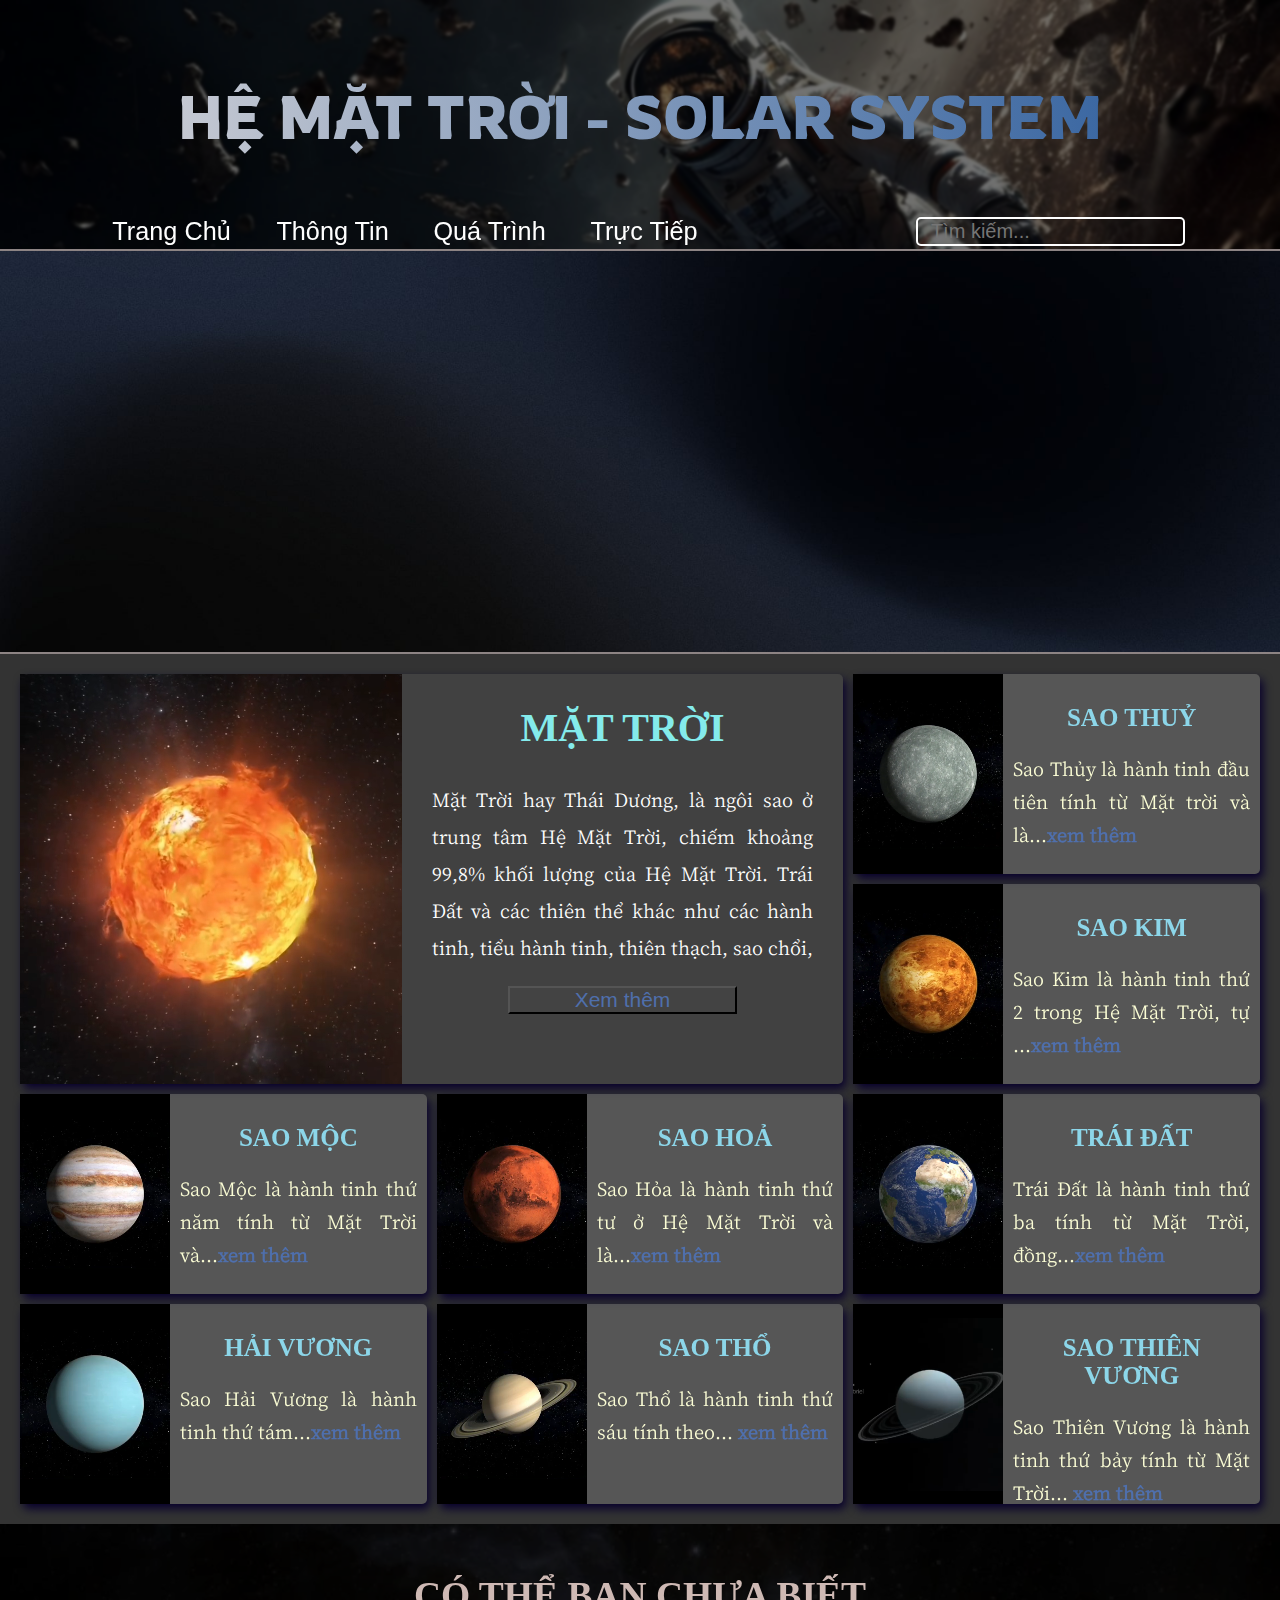
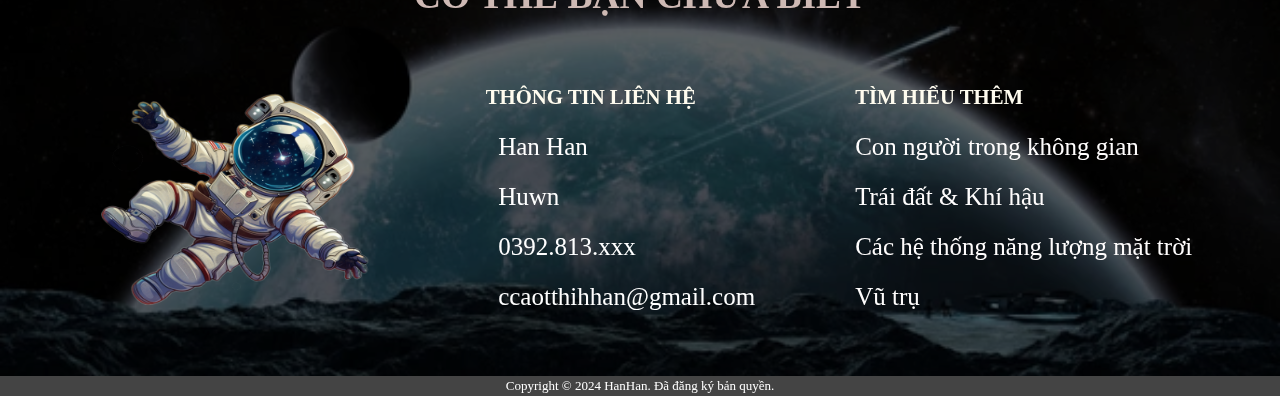
<file: index.html>
<!DOCTYPE html>
<html lang="en">
  <head>
    <meta charset="UTF-8" />
    <meta name="viewport" content="width=device-width, initial-scale=1.0" />
    <link rel="preconnect" href="https://fonts.googleapis.com" />
    <link rel="preconnect" href="https://fonts.gstatic.com" crossorigin />
    <link
      rel="stylesheet"
      href="https://cdnjs.cloudflare.com/ajax/libs/font-awesome/6.5.2/css/all.min.css"
      integrity="sha512-SnH5WK+bZxgPHs44uWIX+LLJAJ9/2PkPKZ5QiAj6Ta86w+fsb2TkcmfRyVX3pBnMFcV7oQPJkl9QevSCWr3W6A=="
      crossorigin="anonymous"
      referrerpolicy="no-referrer"
    />
    <link rel="preconnect" href="https://fonts.googleapis.com" />
    <link rel="preconnect" href="https://fonts.gstatic.com" crossorigin />
    <link
      href="https://fonts.googleapis.com/css2?family=Rowdies:wght@300;400;700&display=swap"
      rel="stylesheet"
    />
    <link
      rel="stylesheet"
      href="https://cdnjs.cloudflare.com/ajax/libs/font-awesome/6.5.2/css/all.min.css"
      integrity="sha512-SnH5WK+bZxgPHs44uWIX+LLJAJ9/2PkPKZ5QiAj6Ta86w+fsb2TkcmfRyVX3pBnMFcV7oQPJkl9QevSCWr3W6A=="
      crossorigin="anonymous"
      referrerpolicy="no-referrer"
    />
   
    <link
      href="https://fonts.googleapis.com/css2?family=Cactus+Classical+Serif&family=Roboto:ital,wght@0,100;0,300;0,400;0,500;0,700;0,900;1,100;1,300;1,400;1,500;1,700;1,900&display=swap"
      rel="stylesheet"
    />

    <link rel="stylesheet" href="CSS/TrangChu.css" />
    <link rel="stylesheet" href="CSS/repon.css" />
    <title>Các Hành Tinh Trong Hệ Mặt Trời</title>
    <link
      rel="shortcut icon"
      href="IMAGES/nasa-logo-D8FA7F7DE9-seeklogo.com.png"
      type="image/x-icon"
    />
  </head>
  <body>
    <div id="boc">
      <header>
        <section>
          <p id="tieude"><strong>HỆ MẶT TRỜI - SOLAR SYSTEM</strong></p>
          <nav>
            <ul class="menucha">
              <li>
                <a href="">Trang Chủ<i class="fa-solid fa-house"></i></a>
              </li>
              <li>
                <a href="">Thông Tin<i class="fa-solid fa-caret-down"></i></a>
                <ul class="menucon">
                  <li><a target="_blank" href="HTMLS/HeMatTroi.html">Hệ Mặt Trời</a></li>
                  <li><a href="#">Dải Ngân Hà</a></li>
                  <li><a href="#">Thiên Thạch</a></li>
                </ul>
              </li>
              <li>
                <a href="#">Quá Trình<i class="fa-solid fa-caret-down"></i></a>
                <ul class="menucon">
                  <li><a href="#">Hình Thành</a></li>
                  <li><a href="#">Phát Triển</a></li>
                  <li><a href="#">Sự Kiện Ảo</a></li>
                </ul>
              </li>
              <li>
                <a href="#"
                  >Trực Tiếp<i class="fa-solid fa-tower-broadcast"></i
                ></a>
              </li>
            </ul>
            <div class="timkiem">
              <input type="text" placeholder="Tìm kiếm..." />
              <button>
                <i class="fa-solid fa-magnifying-glass"></i>
              </button>
            </div>
          </nav>
        </section>
      </header>
      <iframe
          src="https://stars.chromeexperiments.com/"
          frameborder="0">
      </iframe>
      <main>
        <div class="grid-container">
          <div class="sun">
            <div class="MT">
              <div><video autoplay muted loop src="../MEDIAS/MatTroi.mp4"></video></div>
              <div class="thongtin">
                <h2>MẶT TRỜI</h2>
                <p>
                  Mặt Trời hay Thái Dương, là ngôi sao ở trung tâm Hệ Mặt Trời,
                  chiếm khoảng 99,8% khối lượng của Hệ Mặt Trời. Trái Đất và các
                  thiên thể khác như các hành tinh, tiểu hành tinh, thiên thạch,
                  sao chổi,
                </p>
                <button><a target="_blank" href="/HTMLS/mattroi.html">Xem thêm</a></button>
              </div>
            </div>
          </div>
          <div class="mercury">
            <div class="b-hanhtinh">
              <video autoplay muted loop src="../MEDIAS/SaoThuy1..mp4"></video>
              <div class="thongtin">
                <h2>SAO THUỶ</h2>
                <p>
                  Sao Thủy là hành tinh đầu tiên tính từ Mặt trời và là...<a target="_blank"
                    href="/HTMLS/saothuy.html"
                    ><b>xem thêm </b></a
                  >
                </p>
              </div>
            </div>
          </div>
          <div class="venus">
            <div class="c-hanhtinh">
              <video autoplay muted loop src="../MEDIAS/SaoKim-HD.mp4"></video>
              <div class="thongtin">
                <h2>SAO KIM</h2>
                <p>
                  Sao Kim là hành tinh thứ 2 trong Hệ Mặt Trời, tự ...<a target="_blank" href="HTMLS/saokim.html"
                    ><b>xem thêm </b></a
                  >
                </p>
              </div>
            </div>
          </div>
          <div class="earth">
            <div class="d-hanhtinh">
              <video autoplay muted loop src="../MEDIAS/TraiDat.mp4"></video>
              <div class="thongtin">
                <h2>TRÁI ĐẤT</h2>
                <p>
                  Trái Đất là hành tinh thứ ba tính từ Mặt Trời, đồng...<a target="_blank"
                    href="HTMLS/traidat.html"
                    ><b>xem thêm </b></a
                  >
                </p>
              </div>
            </div>
          </div>
          <div class="mars">
            <div class="f-hanhtinh">
              <video autoplay muted loop src="../MEDIAS/SaoMoc-HD.mp4"></video>
              <div class="thongtin">
                <h2>SAO MỘC</h2>
                <p>
                  Sao Mộc là hành tinh thứ năm tính từ Mặt Trời và...<a target="_blank" href="HTMLS/saomoc.html"
                    ><b>xem thêm </b></a
                  >
                </p>
              </div>
            </div>
          </div>
          <div class="jupiter">
            <div class="e-hanhtinh">
              <video autoplay muted loop src="../MEDIAS/Hoa.mp4"></video>
              <div class="thongtin">
                <h2>SAO HOẢ</h2>
                <p>
                  Sao Hỏa là hành tinh thứ tư ở Hệ Mặt Trời và là...<a target="_blank" href="HTMLS/saohoa.html"
                    ><b>xem thêm </b></a
                  >
                </p>
              </div>
            </div>
          </div>
          <div class="saturn">
            <div class="g-hanhtinh">
              <video autoplay muted loop src="../MEDIAS/Haivg..mp4"></video>
              <div class="thongtin">
                <h2>HẢI VƯƠNG</h2>
                <p>
                  Sao Hải Vương là hành tinh thứ tám...<a target="_blank"
                    href="HTMLS/saohaivg.html"
                    ><b>xem thêm </b></a
                  >
                </p>
              </div>
            </div>
          </div>
          <div class="uranus">
            <div class="h-hanhtinh">
              <video autoplay muted loop src="../MEDIAS/SaoTho.mp4"></video>
              <div class="thongtin">
                <h2>SAO THỔ</h2>
                <p>
                  Sao Thổ là hành tinh thứ sáu tính theo...
                  <a target="_blank" href="HTMLS/saotho.html"><b>xem thêm </b></a
                  >
                </p>
              </div>
            </div>
          </div>
          <div class="neptune">
            <div class="i-hanhtinh">
              <video autoplay muted loop src="../MEDIAS/Thien1.mp4"></video>
              <div class="thongtin">
                <h2>SAO THIÊN VƯƠNG</h2>
                <p>
                  Sao Thiên Vương là hành tinh thứ bảy tính từ Mặt Trời...
                  <a target="_blank" href="HTMLS/saothienvg.html"><b>xem thêm </b></a>
                </p>
              </div>
            </div>
          </div>
        </div>
      </main>

      <footer>
        <section>
          <strong><h2>CÓ THỂ BẠN CHƯA BIẾT</h2></strong>
          <div class="bocfooter">
         
            <div><img src="IMAGES/Remove-bg.ai_1715503794054.png" alt="" /></div>
            <div>
              <ul class="cot2">
  
                <li><h5>THÔNG TIN LIÊN HỆ</h5></li>
            
                <li><i class="fa-brands fa-square-facebook"></i><a target="_blank" href="https://www.facebook.com/profile.php?id=100039001958468">Han Han</a></li>
                <li><i class="fa-brands fa-square-instagram"></i></i><a target="_blank" href="https://www.instagram.com/gnocc_.hiann">Huwn</a></li>
                <li><i class="fa-solid fa-square-phone"></i><a href="tel: 0392813657">0392.813.xxx</a></li>
                <li><i class="fa-regular fa-envelope-open"></i><a href="mailto: cc@gmail.com">ccaotthihhan@gmail.com</a></li>
              </ul>
            
            </div>
            <div>
              <ul class="cot3">
                <li><h5>TÌM HIỂU THÊM</h5></li>
                <li>Con người trong không gian</li>
                <li>Trái đất & Khí hậu</li>
                <li>Các hệ thống năng lượng mặt trời</li>
                <li>Vũ trụ</li>
              </ul>
            </div>
          </div>
        </section>
      </footer>
      <div class="cuoicung">
        <div class="banquyen">
          <p>Copyright &#169; 2024 HanHan. Đã đăng ký bản quyền.</p>
        </div>
      </div>
    </div>
  </body>
</html>
</file>
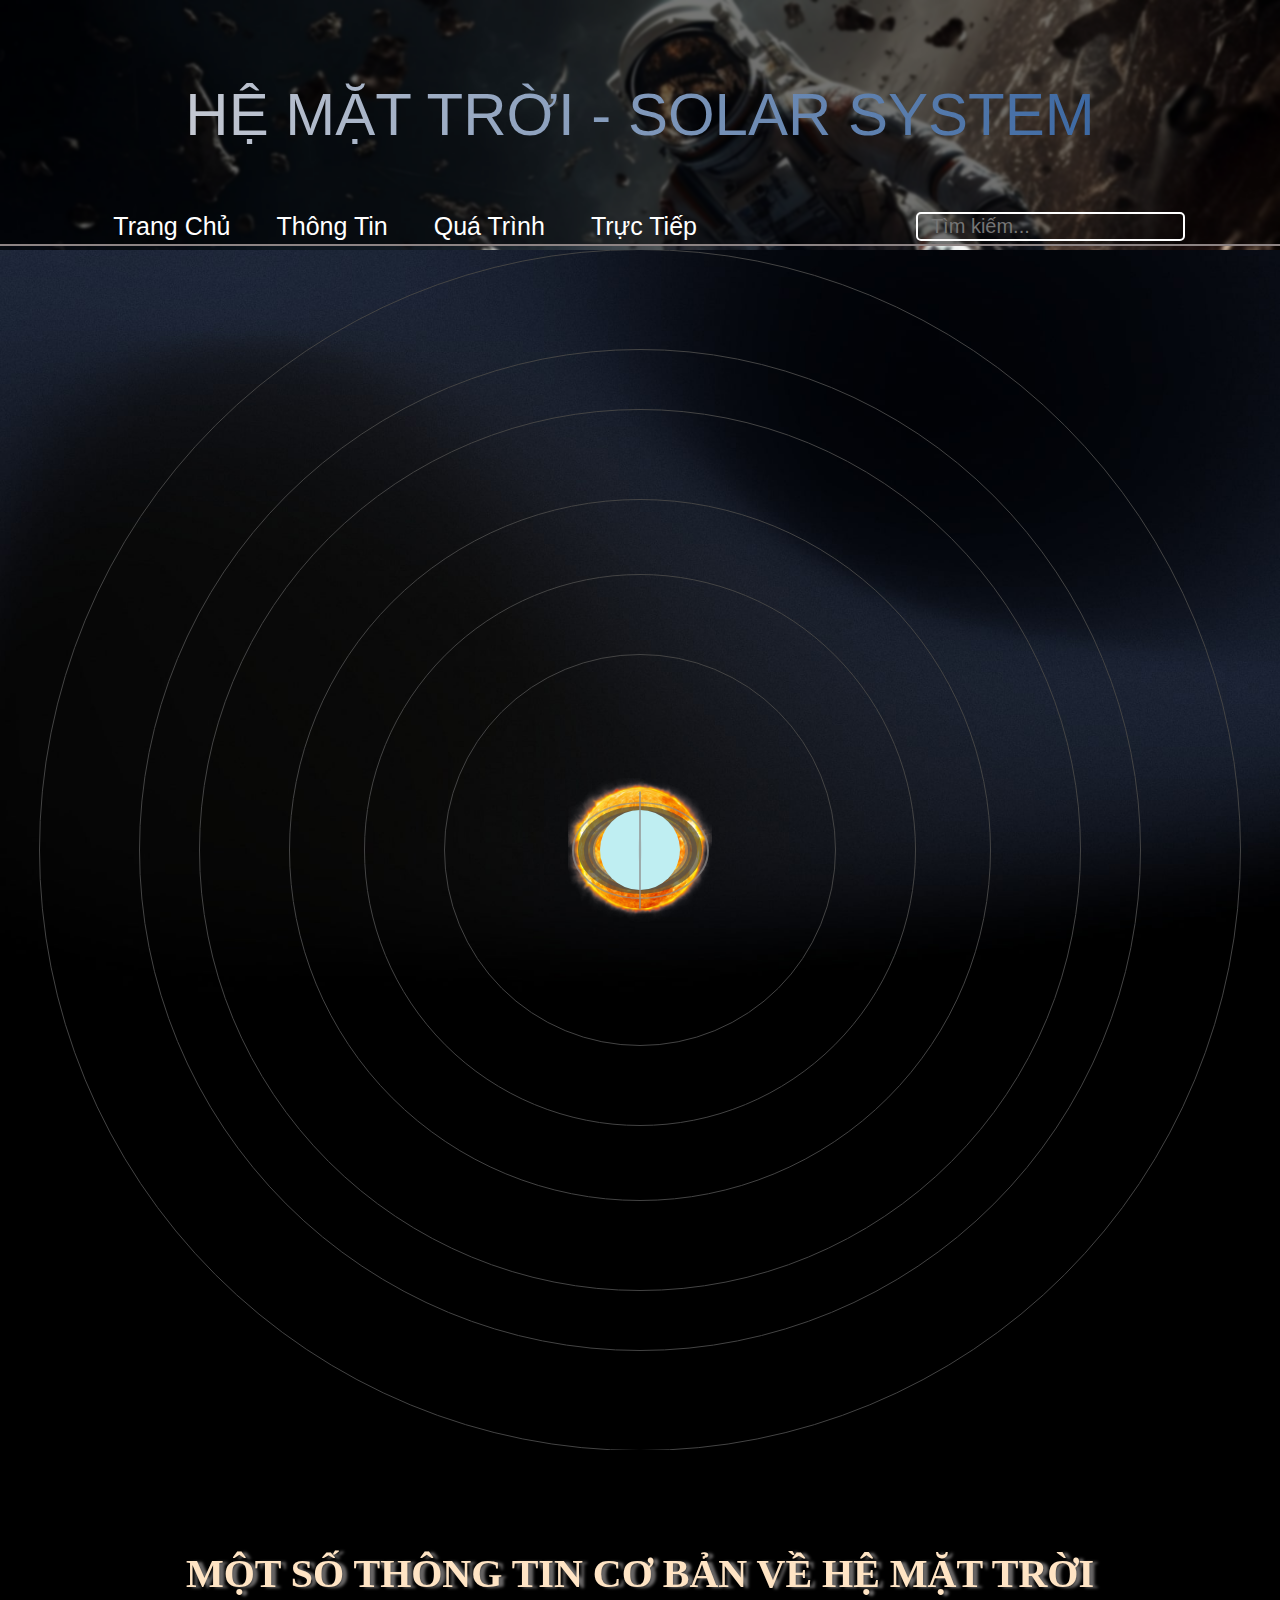
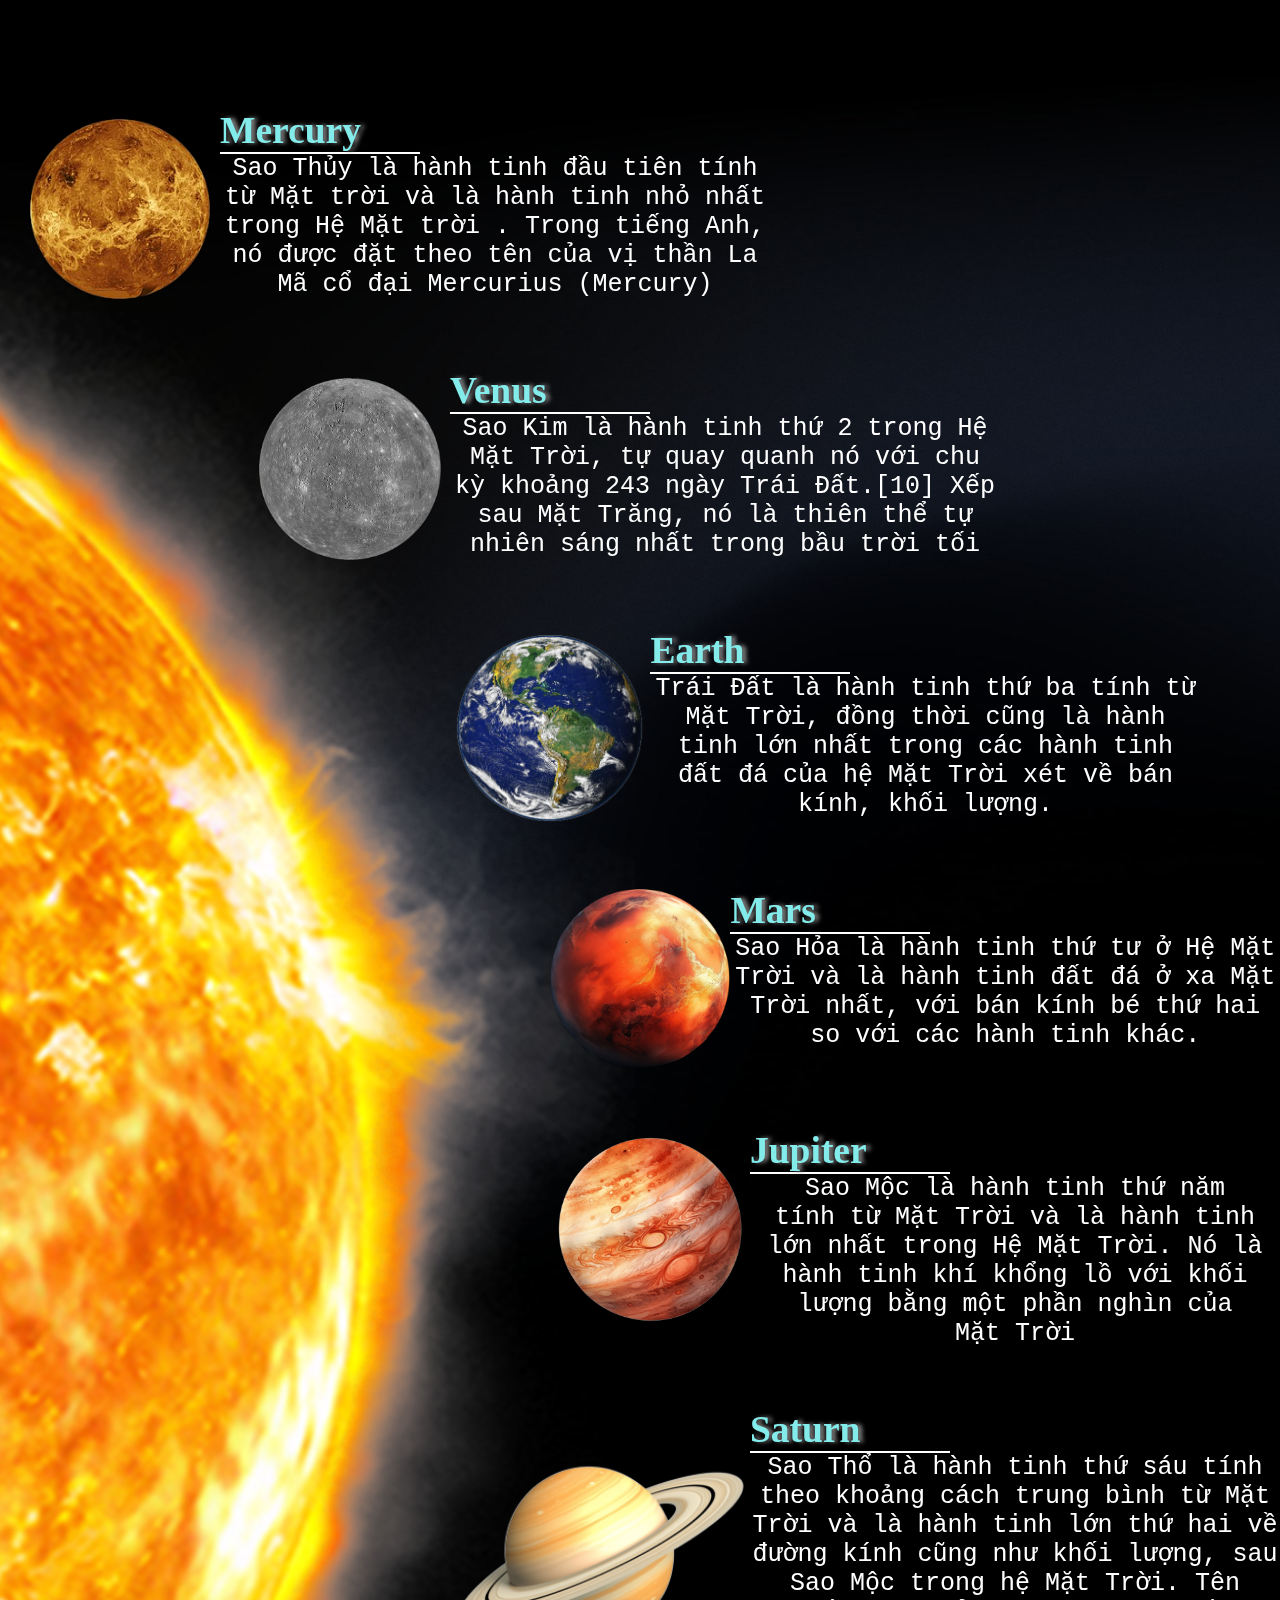
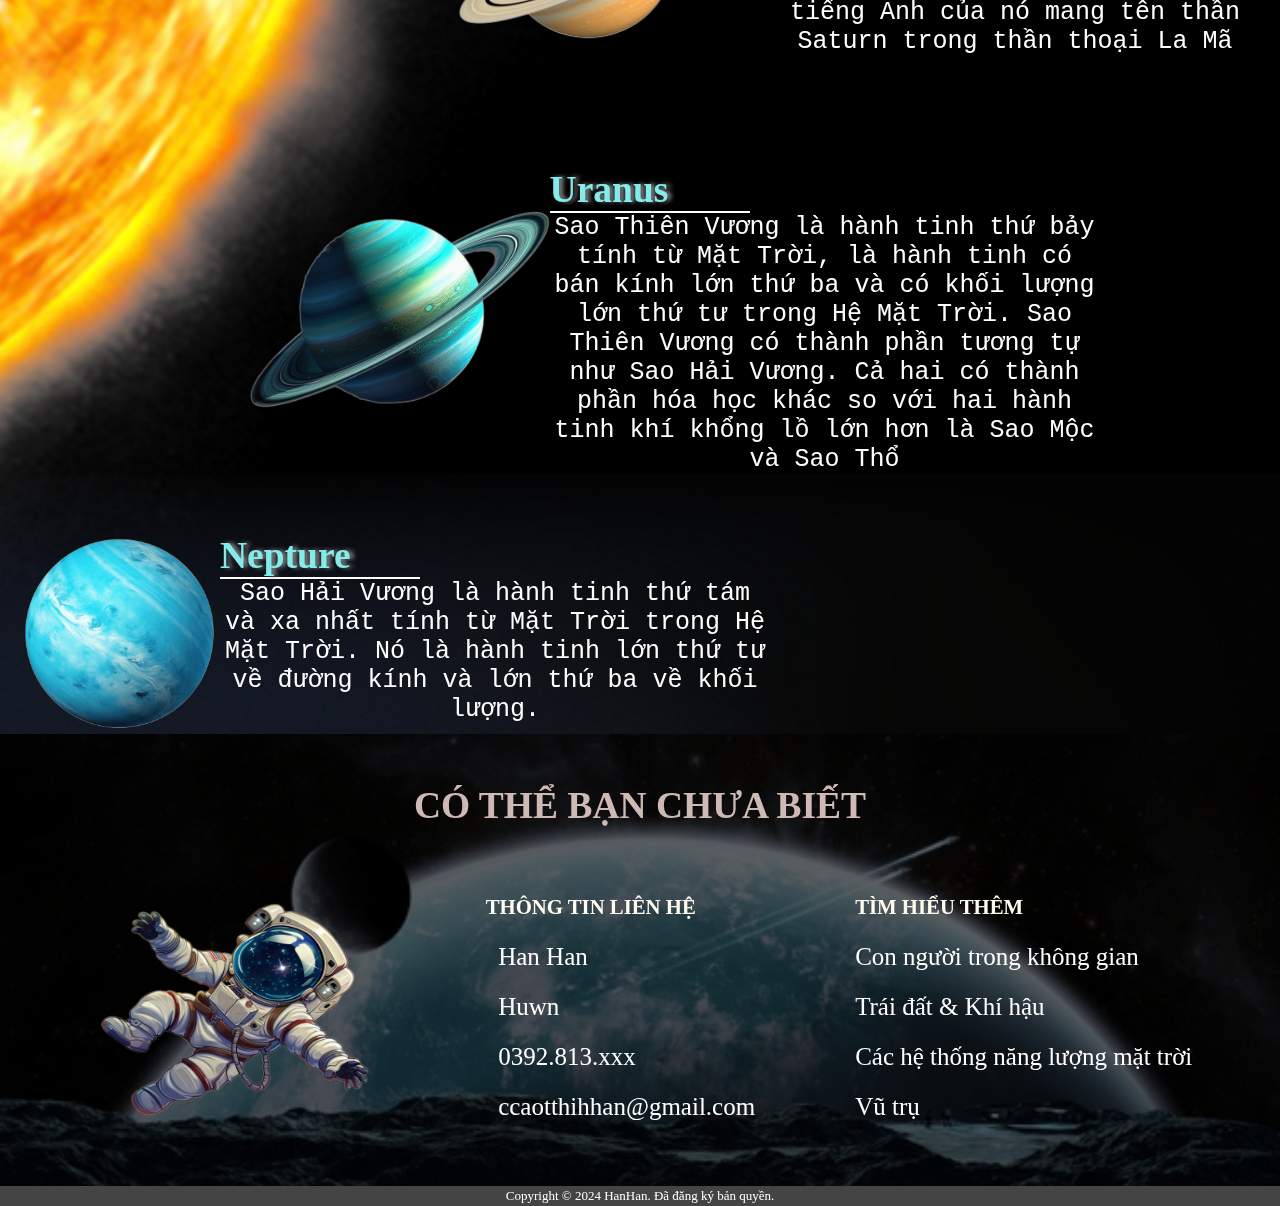
<file: HTMLS/HeMatTroi.html>
<!DOCTYPE html>
<html lang="en">
  <head>
    <meta charset="UTF-8" />
    <meta name="viewport" content="width=device-width, initial-scale=1.0" />
    <link rel="stylesheet" href="../CSS/HeMatTroi.css" />
    <link
      rel="stylesheet"
      href="https://cdnjs.cloudflare.com/ajax/libs/font-awesome/6.5.2/css/all.min.css"
      integrity="sha512-SnH5WK+bZxgPHs44uWIX+LLJAJ9/2PkPKZ5QiAj6Ta86w+fsb2TkcmfRyVX3pBnMFcV7oQPJkl9QevSCWr3W6A=="
      crossorigin="anonymous"
      referrerpolicy="no-referrer"
    />
    <link
      rel="shortcut icon"
      href="../IMAGES/logoHan_03.png"
      type="image/x-icon"
    />
    <title>Hệ Mặt Trời</title>
  </head>
  <body>
    <header>
      <section>
        <p id="tieude"><strong>HỆ MẶT TRỜI - SOLAR SYSTEM</strong></p>
        <nav>
          <ul class="menucha">
            <li>
              <a target="_blank" href="../index.html"
                >Trang Chủ<i class="fa-solid fa-house"></i
              ></a>
            </li>
            <li>
              <a href="#">Thông Tin<i class="fa-solid fa-caret-down"></i></a>
              <ul class="menucon">
                <li><a href="#">Hệ Mặt Trời</a></li>
                <li><a target="_blank" href="google.com.vn">Dải Ngân Hà</a></li>
                <li><a href="#">Thiên Thạch</a></li>
              </ul>
            </li>
            <li>
              <a href="#">Quá Trình<i class="fa-solid fa-caret-down"></i></a>
              <ul class="menucon">
                <li><a href="#">Hình Thành</a></li>
                <li><a href="#">Phát Triển</a></li>
                <li><a href="#">Sự Kiện Ảo</a></li>
              </ul>
            </li>
            <li>
              <a href="#"
                >Trực Tiếp<i class="fa-solid fa-tower-broadcast"></i
              ></a>
            </li>
          </ul>
          <div class="timkiem">
            <input type="text" placeholder="Tìm kiếm..." />
            <button>
              <i class="fa-solid fa-magnifying-glass"></i>
            </button>
          </div>
        </nav>
      </section>
    </header>
    <main>
      <div class="wrapper">
        <div class="HeMTXoay">
          <div class="MatTroi"></div>
          <div class="hop"><div class="DaiKim"></div></div>
          <div class="hop"><div class="Kim"></div></div>
          <div class="hop"><div class="DaiTD"></div></div>
          <div class="hop">
            <div class="TraiDat"><div class="MatDat"></div></div>
          </div>
          <div class="hop"><div class="DaiHoa"></div></div>
          <div class="hop"><div class="Hoa"></div></div>
          <div class="hop"></div>
          <div class="hop"><div class="DaiMoc"></div></div>
          <div class="hop">
            <div class="Moc">
              <div class="BosungMoc"></div>
              <div class="MatMoc"></div>
            </div>
          </div>
          <div class="hop"><div class="DaiTho"></div></div>
          <div class="hop">
            <div class="Tho">
              <div class="a-tho"></div>
              <div class="b-tho"></div>
              <div class="c-tho"></div>
              <div class="d-tho"></div>
            </div>
          </div>
          <div class="hop"><div class="DaiThien"></div></div>
          <div class="hop">
            <div class="Thien">
              <div class="e-tho"></div>
            </div>
          </div>
        </div>
        <section class="HMT">
          <div><h3>MỘT SỐ THÔNG TIN CƠ BẢN VỀ HỆ MẶT TRỜI</h3></div>
          <i class="fa-solid fa-angles-down"></i>
          <div class="heMT">
            <div class="noidung">
              <div class="hanhtinh">
                <img src="../IMAGES/Thuy.png" alt="" />
                <div class="thongtin">
                  <h2>Mercury</h2>
                  <p>
                    Sao Thủy là hành tinh đầu tiên tính từ Mặt trời và là hành
                    tinh nhỏ nhất trong Hệ Mặt trời . Trong tiếng Anh, nó được
                    đặt theo tên của vị thần La Mã cổ đại Mercurius (Mercury)
                  </p>
                </div>
              </div>
              <div class="hanhtinh">
                <img src="../IMAGES/Kim.png" alt="" />
                <div class="thongtin">
                  <h2>Venus</h2>
                  <p>
                    Sao Kim là hành tinh thứ 2 trong Hệ Mặt Trời, tự quay quanh
                    nó với chu kỳ khoảng 243 ngày Trái Đất.[10] Xếp sau Mặt
                    Trăng, nó là thiên thể tự nhiên sáng nhất trong bầu trời tối
                  </p>
                </div>
              </div>
              <div class="hanhtinh">
                <img src="../IMAGES/TD.png" alt="" />
                <div class="thongtin">
                  <h2>Earth</h2>
                  <p>
                    Trái Đất là hành tinh thứ ba tính từ Mặt Trời, đồng thời
                    cũng là hành tinh lớn nhất trong các hành tinh đất đá của hệ
                    Mặt Trời xét về bán kính, khối lượng.
                  </p>
                </div>
              </div>
              <div class="hanhtinh">
                <img style="height: 18rem" src="../IMAGES/Hoa.png" alt="" />
                <div class="thongtin">
                  <h2>Mars</h2>
                  <p>
                    Sao Hỏa là hành tinh thứ tư ở Hệ Mặt Trời và là hành tinh
                    đất đá ở xa Mặt Trời nhất, với bán kính bé thứ hai so với
                    các hành tinh khác.
                  </p>
                </div>
              </div>

              <div class="hanhtinh">
                <img src="../IMAGES/Moc1.png" alt="" />
                <div class="thongtin">
                  <h2>Jupiter</h2>
                  <p>
                    Sao Mộc là hành tinh thứ năm <br />
                    tính từ Mặt Trời và là hành tinh lớn nhất trong Hệ Mặt Trời.
                    Nó là hành tinh khí khổng lồ với khối lượng bằng một phần
                    nghìn của <br />
                    Mặt Trời
                  </p>
                </div>
              </div>
              <div class="hanhtinh">
                <img class="dai" src="../IMAGES/Tho1.png" alt="" />
                <div class="thongtin">
                  <h2>Saturn</h2>
                  <p>
                    Sao Thổ là hành tinh thứ sáu tính theo khoảng cách trung
                    bình từ Mặt Trời và là hành tinh lớn thứ hai về đường kính
                    cũng như khối lượng, sau Sao Mộc trong hệ Mặt Trời. Tên
                    tiếng Anh của nó mang tên thần Saturn trong thần thoại La Mã
                  </p>
                </div>
              </div>
              <div class="hanhtinh">
                <img class="dai" src="../IMAGES/Thien1.png" alt="" />
                <div class="thongtin">
                  <h2>Uranus</h2>
                  <p>
                    Sao Thiên Vương là hành tinh thứ bảy tính từ Mặt Trời, là
                    hành tinh có bán kính lớn thứ ba và có khối lượng lớn thứ tư
                    trong Hệ Mặt Trời. Sao Thiên Vương có thành phần tương tự
                    như Sao Hải Vương. Cả hai có thành phần hóa học khác so với
                    hai hành tinh khí khổng lồ lớn hơn là Sao Mộc và Sao Thổ
                  </p>
                </div>
              </div>
              <div class="hanhtinh">
                <img src="../IMAGES/Hai1.png" alt="" />
                <div class="thongtin">
                  <h2>Nepture</h2>
                  <p>
                    Sao Hải Vương là hành tinh thứ tám và xa nhất tính từ Mặt
                    Trời trong Hệ Mặt Trời. Nó là hành tinh lớn thứ tư về đường
                    kính và lớn thứ ba về khối lượng.
                  </p>
                </div>
              </div>
            </div>
          </div>
        </section>
      </div>
    </main>
    <footer>
      <section>
        <strong><h2>CÓ THỂ BẠN CHƯA BIẾT</h2></strong>
        <div class="bocfooter">
       
          <div><img src="../IMAGES/Remove-bg.ai_1715503794054.png" alt="" /></div>
          <div>
            <ul class="cot2">

              <li><h5>THÔNG TIN LIÊN HỆ</h5></li>
          
              <li><i class="fa-brands fa-square-facebook"></i><a target="_blank" href="https://www.facebook.com/profile.php?id=100039001958468">Han Han</a></li>
              <li><i class="fa-brands fa-square-instagram"></i></i><a target="_blank" href="https://www.instagram.com/gnocc_.hiann">Huwn</a></li>
              <li><i class="fa-solid fa-square-phone"></i><a href="tel: 0392813657">0392.813.xxx</a></li>
              <li><i class="fa-regular fa-envelope-open"></i><a href="mailto: cc@gmail.com">ccaotthihhan@gmail.com</a></li>
            </ul>
          
          </div>
          <div>
            <ul class="cot3">
              <li><h5>TÌM HIỂU THÊM</h5></li>
              <li>Con người trong không gian</li>
              <li>Trái đất & Khí hậu</li>
              <li>Các hệ thống năng lượng mặt trời</li>
              <li>Vũ trụ</li>
            </ul>
          </div>
        </div>
      </section>
    </footer>
    <div class="cuoicung">
      <div class="banquyen">
        <p>Copyright &#169; 2024 HanHan. Đã đăng ký bản quyền.</p>
      </div>
    </div>
  </body>
</html>
</file>
<file: CSS/TrangChu.css>
* {
  margin: 0;
  padding: 0;
}

li a {
  text-decoration: none;
  color: white;
}
ul {
  list-style: none;
}
html {
  font-size: 62.5%;
}
#boc {
  background-image: url(../IMAGES/new-amp-page-bg.jpg);
  /* max-width: 150rem; */
  background-size: cover;
  margin: 0 auto;
  z-index: 100;
}

header {
  background-image: url(../IMAGES/footer-bg-copyrigh1t.png);
  background-size: cover;
  background-position-y: top;
  color: white;
  height: 25rem;
  width: 100%;
  display: flex;
  flex-direction: column;
  align-items: center;
  justify-content: center;
}
header section {
  background-color: #00000088;
  width: 100%;
}
header #tieude {
  padding-top: 8rem;
  font-family: "Rowdies", sans-serif;
  font-weight: 100;
  font-style: normal;
  font-size: 6rem;
  background: linear-gradient(to right, #dfdbdb, #215599);
  background-clip: text;
  color: transparent;
  text-shadow: 0.2rem 0.2rem;
  text-align: center;
  margin-bottom: 6rem;
}

header nav {
  display: flex;
  width: 100%;
  height: 3.5rem;
  justify-content: space-around;
  align-items: center;
  border-bottom: 0.2rem solid rgb(141, 132, 132);
}
header ul.menucha {
  display: flex;
  justify-content: center;
  list-style: none;
  font-size: 2.5rem;
  font-family: "Big Shoulders Text", sans-serif;
  box-sizing: border-box;
}
header ul.menucha li > a {
  padding: 0.2rem 1.8rem;
  position: relative;
}
header ul.menucha li > a::after {
  position: absolute;
  height: 0.2rem;
  content: "";
  left: 0;
  bottom: 0;
  width: 0;
  border-bottom: 0.2rem solid white;
  transition: width 0.3s linear;
}

header ul.menucha li:hover > a::after {
  width: 100%;
}
header ul.menucha li:hover {
  background: linear-gradient(to right, #444, #3b3d66);
  transform: scale(1.07);
}
header ul.menucha > li {
  position: relative;
  transition: 0.4s;
  transform: scale(1.01);
}
header ul.menucha > li a i {
  margin-left: 1rem;
}
header ul.menucha li .menucon {
  width: max-content;
  position: absolute;
  padding-top: 1rem;
  transition: 0.4s;
  height: 0;
  overflow: hidden;
}

header ul.menucha li .menucon li {
  background-color: rgb(99, 58, 58);
  font-size: 2rem;
  padding-bottom: 1.5rem;
  padding-right: 5rem;
}

header ul.menucha li:hover .menucon {
  height: 30rem;
}

.timkiem {
  align-items: center;
  display: flex;
  height: 2.5rem;
  border: 0.2rem solid rgb(255, 255, 255);
  justify-content: space-around;
  border-radius: 0.5rem;
}
input {
  font-size: 2rem;
  background-color: rgba(128, 128, 128, 0);
  border: none;
  width: 80%;
  color: white;
}
input:focus {
  outline: 0;
}
.timkiem button {
  background-color: rgba(255, 222, 173, 0);
  border: none;
}
button i {
  color: rgb(255, 255, 255);
  font-size: 2.2rem;
}

main {
  border-top: 0.2rem solid rgb(141, 132, 132);
  background-image: url(../IMAGES/main_02.png);
  background-size: cover;
  align-items: center;
  height: max-content;
}
iframe {
  width: 100%;
  height: 40rem;
}

main .hanhtinh {
  display: flex;
  font-size: 2.5rem;
  margin-left: 15rem;
}

main .MT {
  display: flex;
  box-shadow: 0.3rem 0.5rem 1rem rgb(8, 1, 44);
  background-color: rgba(128, 128, 128, 0.185);
  border-radius: 0.5rem;
}
main .MT:hover {
  background: linear-gradient(#415a80, #a5d4dca1, #e5e7e98a, #d7e2e9b2);
  transform: scale(1.01);
}
.MT > div {
  width: 50%;
}
main .MT:hover p {
  color: #122229;
}
main .MT:hover button {
  color: #215599;
}
main .MT .thongtin {
  display: flex;
  flex-direction: column;
  align-items: center;
  max-width: 45.5rem;
  padding: 0rem 3rem;
}
.MT > div .video {
  display: inline-block;
}
main .MT video {
  height: 100%;
  width: 100%;
  object-fit: cover;
}
main .MT h2 {
  color: rgb(132, 235, 235);
  text-shadow: 0.4rem rem 0.4rem grey;
  font-size: 4rem;
  margin: 3rem 0;
  text-align: center;
}
main .MT p {
  font-size: 2rem;
  line-height: 3.7rem;
  color: white;
  max-width: 55rem;
  text-align: justify;
  font-family: "Cactus Classical Serif", serif;
  font-weight: 400;
  font-style: normal;
}
main .MT button {
  font-size: 2.1rem;
  margin: 2rem auto;
  background-color: rgba(153, 156, 153, 0.027);
  width: 60%;
  color: rgb(189, 192, 226);
  text-align: center;
}
main .MT button a {
  color: rgb(79, 111, 172);
  text-decoration: none;
}
div[class$="-hanhtinh"] .thongtin {
  padding: 1rem;
}

div[class$="-hanhtinh"] {
  height: 20rem;
  align-items: start;
  box-shadow: 0.3rem 0.5rem 1rem rgb(8, 1, 44);
  display: flex;
  background-color: rgba(128, 128, 128, 0.452);
  border-radius: 0.5rem;
}
main div[class$="-hanhtinh"]:hover {
  background: linear-gradient(#3d5375, #77a2aabe, #a2a4a7, #848b8f);
  transform: scale(1.02);
}
main div[class$="-hanhtinh"]:hover a {
  color: rgb(79, 111, 172);
}
div[class$="-hanhtinh"] h2 {
  text-align: center;
  margin: 2rem 0;
  font-size: 2.5rem;
  font-family: "Times New Roman", Times, serif;
  color: rgb(140, 214, 233);
  text-shadow: 0.4rem rem 0.4rem rgb(61, 33, 33);
}
div[class$="-hanhtinh"] p {
  font-size: 2rem;
  line-height: 3.3rem;
  color: rgb(251, 253, 213);
  text-align: justify;
  font-family: "Cactus Classical Serif", serif;
  font-weight: 400;
  font-style: normal;
}
div[class$="-hanhtinh"] p a {
  color: rgb(79, 111, 172);
  text-decoration: none;
}

div[class$="-hanhtinh"] video {
  background-color: black;
  height: 100%;
  width: 15rem;
}
.hangngang-1 {
  display: flex;
  gap: 2rem;
  padding: 2rem 2rem;
}

.hangngang-2 {
  display: flex;
  gap: 2rem;
  padding: 0rem 2rem;
}
.h-hanhtinh video {
  background-color: black !;
  width: 40rem;
}
.i-hanhtinh video {
  background-color: black;
  width: 40rem;
}
footer {
  background-image: url(../IMAGES/header02.jpg);
  background-size: cover;
  height: max-content;
  font-size: 2.5rem;
}
footer section {
  background-color: #0000009f;
}
footer .bocfooter {
  display: flex;
  flex-wrap: wrap;
}
footer h2 {
  text-align: center;
  padding-top: 5rem;
  color: rgb(206, 185, 180);
}
.bocfooter {
  display: flex;
  align-items: center;
  justify-content: center;
  padding: 5rem 2rem;
  gap: 10rem;
}

footer img {
  width: 29.8rem;
  height: 25.3rem;
}
footer h5 {
  color: rgb(255, 252, 239);
}
footer .cot2 {
  line-height: 5rem;
}
footer .cot2 i {
  color: rgb(253, 253, 252);
  margin-right: 0.5em;
}

.cot3 li {
  color: rgb(255, 253, 253);
  line-height: 5rem;
}

.banquyen p {
  font-size: 1.3rem;
  align-items: self-end;
  text-align: center;
  color: white;
  background-color: #444;
  padding: 0.2rem 0;
}

.grid-container {
  display: grid;
  grid-template-columns: 1fr 1fr 1fr; /* Ba cột */
  grid-template-rows: repeat(4, 1fr); /* Bốn hàng */
  gap: 1rem;
  padding: 2rem;
  background-color: #333;
}

.sun {
  grid-column: 1 / 3; /* Chiếm hai cột đầu tiên */
  grid-row: 1 / 3; /* Chiếm hai hàng đầu tiên */
  height: 40rem;
}

.MT {
  height: 102.5%;
}
.mercury {
  grid-column: 3 / 4; /* Cột thứ ba */
  grid-row: 1 / 2; /* Hàng đầu tiên */
}

.venus {
  grid-column: 3 / 4; /* Cột thứ ba */
  grid-row: 2 / 3; /* Hàng thứ hai */
}

.earth {
  grid-column: 3 / 4; /* Cột thứ ba */
  grid-row: 3 / 4; /* Hàng thứ ba */
}

.mars {
  grid-column: 1 / 2; /* Cột đầu tiên */
  grid-row: 3 / 4; /* Hàng thứ ba */
}

.jupiter {
  grid-column: 2 / 3; /* Cột thứ hai */
  grid-row: 3 / 4; /* Hàng thứ ba */
}

.saturn {
  grid-column: 1 / 2; /* Cột đầu tiên */
  grid-row: 4 / 5; /* Hàng thứ tư */
}

.uranus {
  grid-column: 2 / 3; /* Cột thứ hai */
  grid-row: 4 / 5; /* Hàng thứ tư */
}

.neptune {
  grid-column: 3 / 4; /* Cột thứ ba */
  grid-row: 4 / 5; /* Hàng thứ tư */
}
</file>
<file: CSS/repon.css>
@media (max-width: 1200px) {
  .grid-container {
    grid-template-columns: 1fr 1fr;
    grid-template-rows: repeat(5, auto);
  }
  .sun {
    grid-column: 1 / 3;
    grid-row: 1 / 2;
  }

  .mercury {
    grid-column: 1 / 2;
    grid-row: 2 / 3;
  }

  .venus {
    grid-column: 2 / 3;
    grid-row: 2 / 3;
  }

  .earth {
    grid-column: 1 / 2;
    grid-row: 3 / 4;
  }

  .mars {
    grid-column: 2 / 3;
    grid-row: 3 / 4;
  }

  .jupiter {
    grid-column: 1 / 2;
    grid-row: 4 / 5;
  }

  .saturn {
    grid-column: 2 / 3;
    grid-row: 4 / 5;
  }

  .uranus {
    grid-column: 1 / 2;
    grid-row: 5 / 6;
  }

  .neptune {
    grid-column: 2 / 3;
    grid-row: 5 / 6;
  }
}

@media (max-width: 768px) {
  html {
    font-size: 40%;
  }
  .grid-container {
    grid-template-columns: 1fr;
    grid-template-rows: repeat(9, auto);
  }
  header ul.menucha {
    font-size: 1.6rem;
  }
  .sun {
    grid-column: 1 / 2;
    grid-row: 1 / 2;
  }

  .mercury {
    grid-column: 1 / 2;
    grid-row: 2 / 3;
  }

  .venus {
    grid-column: 1 / 2;
    grid-row: 3 / 4;
  }

  .earth {
    grid-column: 1 / 2;
    grid-row: 4 / 5;
  }

  .mars {
    grid-column: 1 / 2;
    grid-row: 5 / 6;
  }

  .jupiter {
    grid-column: 1 / 2;
    grid-row: 6 / 7;
  }

  .saturn {
    grid-column: 1 / 2;
    grid-row: 7 / 8;
  }

  .uranus {
    grid-column: 1 / 2;
    grid-row: 8 / 9;
  }

  .neptune {
    grid-column: 1 / 2;
    grid-row: 9 / 10;
  }
}
</file>
<file: CSS/HeMatTroi.css>
* {
  margin: 0;
  padding: 0;
}
li a {
  text-decoration: none;
  color: white;
}
ul {
  list-style: none;
}
html {
  font-size: 62.5%;
}
body {
  background-image: url(../IMAGES/new-amp-page-bg.jpg);
  max-width: 150rem;
  height: 250rem;
  background-size: cover;
  margin: 0 auto;
  z-index: 100;
}
header {
  background-image: url(../IMAGES/footer-bg-copyrigh1t.png);
  background-size: cover;
  background-position-y: top;
  color: white;
  height: 25rem;
  width: 100%;
  display: flex;
  flex-direction: column;
}
header section {
  background-color: #00000088;
  width: 100%;
}
header #tieude {
  padding-top: 8rem;
  font-family: "Rowdies", sans-serif;
  font-weight: 100;
  font-size: 6rem;
  font-style: normal;
  background: linear-gradient(to right, #dfdbdb, #215599);
  background-clip: text;
  color: transparent;
  text-align: center;
  margin-bottom: 6rem;
}

header nav {
  display: flex;
  width: 100%;
  height: 3.5rem;
  justify-content: space-around;
  align-items: center;
  border-bottom: 0.2rem solid rgb(141, 132, 132);
}
header ul.menucha {
  display: flex;
  justify-content: center;
  list-style: none;
  font-size: 2.5rem;
  font-family: "Big Shoulders Text", sans-serif;
  box-sizing: border-box;
}
header ul.menucha li > a {
  padding: 0.2rem 1.8rem;
  position: relative;
}
header ul.menucha li > a::after {
  position: absolute;
  content: "";
  left: 0;
  bottom: 0;
  width: 0;
  height: 0.2rem;
  border-bottom: 0.2rem solid white;
  transition: width 0.3s linear;
}

header ul.menucha li:hover > a::after {
  width: 100%;
}
header ul.menucha li:hover {
  background: linear-gradient(to right, #444, #3b3d66);
  transform: scale(1.07);
  z-index: 10;
}
header ul.menucha > li {
  position: relative;
  transition: 0.4s;
  transform: scale(1);
}
header ul.menucha > li a i {
  margin-left: 1rem;
}
header ul.menucha li .menucon {
  width: max-content;
  position: absolute;
  padding-top: 1rem;
  transition: 0.4s;
  height: 0;
  overflow: hidden;
}

header ul.menucha li .menucon li {
  background-color: rgb(99, 58, 58);
  font-size: 2rem;
  padding-bottom: 1.5rem;
  padding-right: 5rem;
}

header ul.menucha li:hover .menucon {
  height: 30rem;
}

.timkiem {
  align-items: center;
  display: flex;
  height: 2.5rem;
  border: 0.2rem solid rgb(255, 255, 255);
  justify-content: space-around;
  border-radius: 0.5rem;
}
input {
  font-size: 2rem;
  background-color: rgba(128, 128, 128, 0);
  border: none;
  width: 80%;
  color: white;
}
input:focus {
  outline: 0;
}
.timkiem button {
  background-color: rgba(255, 222, 173, 0);
  border: none;
}
button i {
  color: rgb(255, 255, 255);
  font-size: 2.2rem;
}
.HeMTXoay {
  height: 120rem;
  position: relative;
  overflow: hidden;
  z-index: -1;
}
.MatTroi {
  width: 100%;
  height: 100%;
  border-radius: 72px;
  position: absolute;
  background-image: url("../IMAGES/MT.png");
  background-size: 144px;
  background-position: 50% 50%;
  background-repeat: no-repeat;
}

@keyframes KimXoay {
  from {
    transform: rotate(0deg) translatey(-200px) rotate(0deg);
  }
  to {
    transform: rotate(360deg) translatey(-200px) rotate(-360deg);
  }
}
div.hop {
  width: 100%;
  height: 100%;
  display: flex;
  justify-content: center;
  align-items: center;
  position: absolute;
}

.Kim {
  width: 6rem;
  height: 6rem;
  border-radius: 50%;
  background-color: #f5f9be;
  position: absolute;
  animation: KimXoay 4.25s infinite linear;
  z-index: 200;
}
.DaiKim {
  width: 390px;
  height: 390px;
  border-radius: 50%;
  z-index: 100;
  position: absolute;
  border: solid 1px #444;
}

@keyframes TDXoay {
  from {
    transform: rotate(0deg) translatey(-280px) rotate(0deg);
  }
  to {
    transform: rotate(360deg) translatey(-280px) rotate(-360deg);
  }
}

.TraiDat {
  width: 7rem;
  height: 7rem;
  border-radius: 50%;
  background-color: #4b94f9;
  position: absolute;
  animation: TDXoay 5.65s infinite linear;
  z-index: 200;
}

.DaiTD {
  width: 550px;
  height: 550px;
  border-radius: 50%;
  z-index: 100;
  position: absolute;
  border: solid 1px #444;
}
@keyframes BeMatTD {
  from {
    transform: rotate(0deg) translatey(-7px) rotate(0deg);
  }
  to {
    transform: rotate(360deg) translatey(-7px) rotate(-360deg);
  }
}

.MatDat {
  width: 2px;
  height: 2px;
  background-color: #fff;
  position: absolute;
  top: 50%;
  left: 50%;
  margin: -1.5px;
  animation: BeMatTD 2.27s infinite linear;
}

@keyframes HoaXoay {
  from {
    transform: rotate(0deg) translatey(-350px) rotate(0deg);
  }
  to {
    transform: rotate(360deg) translatey(-350px) rotate(-360deg);
  }
}

.Hoa {
  width: 6rem;
  height: 6rem;
  border-radius: 50%;
  background-color: #dd411a;
  position: absolute;
  animation: HoaXoay 8.87s infinite linear;
  z-index: 200;
}

.DaiHoa {
  width: 700px;
  height: 700px;
  border-radius: 50%;
  z-index: 100;
  position: absolute;
  border: solid 1px #444;
}

@keyframes MocXoay {
  from {
    transform: rotate(0deg) translatey(-440px) rotate(0deg);
  }
  to {
    transform: rotate(360deg) translatey(-440px) rotate(-360deg);
  }
}

.Moc {
  width: 70px;
  height: 70px;
  border-radius: 50%;
  background-color: #eaad3b;
  position: absolute;
  animation: MocXoay 40s infinite linear;
  z-index: 200;
  background-image: repeating-linear-gradient(
    6deg,
    #797663 22px,
    #e1dcde 16px,
    #c3a992 30px,
    #e9ece2 30px
  );
}

.DaiMoc {
  width: 880px;
  height: 880px;
  border-radius: 50%;
  z-index: 100;
  position: absolute;
  border: solid 1px #444;
}
@keyframes MatMoc {
  from {
    transform: rotate(0deg) translatey(-39px) rotate(0deg);
  }
  to {
    transform: rotate(360deg) translatey(-39px) rotate(-360deg);
  }
}

.MatMoc {
  animation: MatMoc 2.2s infinite linear;
  width: 2px;
  height: 2px;
  background-color: #fff;
  position: absolute;
  top: 35px;
  left: 50%;
}

.BosungMoc {
  position: absolute;
  width: 16px;
  height: 12px;
  border-radius: 8px / 6px;
  top: 45px;
  left: 50%;
  background-color: #bc833b;
  /* box-shadow: 0px 0px 5px #e1dcde; */
  /* border: solid 1px #e1dcde; */
  z-index: 300;
}
@keyframes ThoXoay {
  from {
    transform: rotate(0deg) translatey(-505px) rotate(0deg);
  }
  to {
    transform: rotate(360deg) translatey(-505px) rotate(-360deg);
  }
}
.Tho {
  width: 58px;
  height: 58px;
  border-radius: 50%;
  background-color: #d6cd93;
  position: absolute;
  animation: ThoXoay 82s infinite linear;

  z-index: 200;
}

.DaiTho {
  width: 1000px;
  height: 1000px;
  border-radius: 50%;
  z-index: 100;
  position: absolute;
  border: solid 1px #444;
}
div[class$="-tho"] {
  border-radius: 50%;
  position: absolute;
  top: 50%;
  left: 50%;
  opacity: 0.7;

  transform: rotatex(45deg);
}

.b-tho {
  border: solid 5px #96866f;
  width: 90px;
  height: 90px;
  margin: -50px;
}

.c-tho {
  border: solid 10px #554c3c;
  width: 104px;
  height: 104px;
  margin: -62px;
}

.d-tho {
  border: solid 9px #574f4a;
  width: 95px;
  height: 95px;
  margin: -56.5px;
}

.a-tho {
  border: solid 2px #908e8d;
  width: 133px;
  height: 133px;
  margin: -68.5px;
}

@keyframes ThienXoay {
  from {
    transform: rotate(0deg) translatey(-600px) rotate(0deg);
  }
  to {
    transform: rotate(360deg) translatey(-600px) rotate(-360deg);
  }
}
.Thien {
  width: 8rem;
  height: 8rem;
  border-radius: 50%;
  background-color: #bfeef2;
  position: absolute;
  animation: ThienXoay 52s infinite linear;
  z-index: 200;
}

.DaiThien {
  width: 1200px;
  height: 1200px;
  border-radius: 50%;
  z-index: 100;
  position: absolute;
  border: solid 1px #444;
}
.e-tho {
  border: 5rem solid #908e8d;
  width: 30px;
  height: 30px;
  margin: -6.5rem;
  transform: rotatex(0deg) rotatey(89deg) !important;
}
@keyframes muiten {
  from {
    transform: translatey(3rem);
  }
  to {
    transform: translatey(5rem);
  }
}
.fa-solid.fa-angles-down {
  animation: muiten 1.5s infinite linear;
  font-size: 4.5rem;
  background: linear-gradient(to top, #e6700f, #aac41a);
  background-clip: text;
  color: transparent;
  margin-left: 65rem;
}
.HMT H3 {
  color: bisque;
  text-shadow: 0.5rem 0.1rem 0.3rem rgb(105, 103, 103);
  text-align: center;
  font-size: 4rem;
  padding-top: 10rem;
}
main .heMT {
  background-image: url(../IMAGES/bgrhh_02.png);
  background-repeat: no-repeat;
  background-size: cover;
}
main .hanhtinh {
  display: flex;
  font-size: 2.5rem;
  margin-top: 6rem !important;
  border-radius: 10rem;
}
main .hanhtinh:hover {
  background: linear-gradient(#3d5375, #77a2aabe, #a2a4a7, #848b8f);
}
main .hanhtinh img {
  height: 20rem;
  width: auto;
}
main .hanhtinh .dai {
  height: 30rem;
  width: auto;
}
main .hanhtinh h2 {
  border-bottom: 2px solid white;
  width: 20rem;
  color: rgb(132, 235, 235);
  text-shadow: 4px 0px 4px grey;
}
main .hanhtinh p {
  color: white;
  max-width: 55rem;
  text-align: center;
  font-family: courier;
}

main .hanhtinh p a {
  color: rgb(170, 245, 245);
}
main .hanhtinh:nth-child(1) {
  margin-left: 2rem;
}

main .hanhtinh:nth-child(2) {
  margin: 5rem 0 0 25rem;
}
main .hanhtinh:nth-child(3) {
  margin: 5rem 0 0 45rem;
}
main .hanhtinh:nth-child(4) {
  margin: 8rem 0 0 55rem;
}
main .hanhtinh:nth-child(5) {
  margin: 8rem 0 0 55rem;
}
main .hanhtinh:nth-child(6) {
  margin: 3rem 0 0 45rem;
}
main .hanhtinh:nth-child(7) {
  margin: 3rem 0 0 25rem;
}
main .hanhtinh:nth-child(8) {
  margin: 2rem 0 0 2rem;
}

footer {
  background-image: url(../IMAGES/header02.jpg);
  background-size: cover;
  height: max-content;
  font-size: 2.5rem;
}
footer section {
  background-color: #0000009f;
}
footer .bocfooter {
  display: flex;
  flex-wrap: wrap;
}

footer section > div {
  flex: 1 0 20rem;
  display: flex;
}
footer h2 {
  text-align: center;
  padding-top: 5rem;
  color: rgb(206, 185, 180);
}
.bocfooter {
  display: flex;
  align-items: center;
  justify-content: center;
  padding: 5rem 2rem;
  gap: 10rem;
}

footer img {
  width: 29.8rem;
  height: 25.3rem;
}
footer h5 {
  color: rgb(255, 252, 239);
}
footer .cot2 {
  line-height: 5rem;
}
footer .cot2 i {
  color: rgb(253, 253, 252);
  margin-right: 0.5em;
}

.cot3 li {
  color: rgb(255, 253, 253);
  line-height: 5rem;
}
.cuoicung {
  display: flex;
  flex-wrap: wrap;
}
.cuoicung > div {
  flex: 1 0 10rem;
}
.banquyen p {
  font-size: 1.3rem;
  align-items: self-end;
  text-align: center;
  color: white;
  background-color: #444;
  padding: 0.2rem 0;
}
</file>
